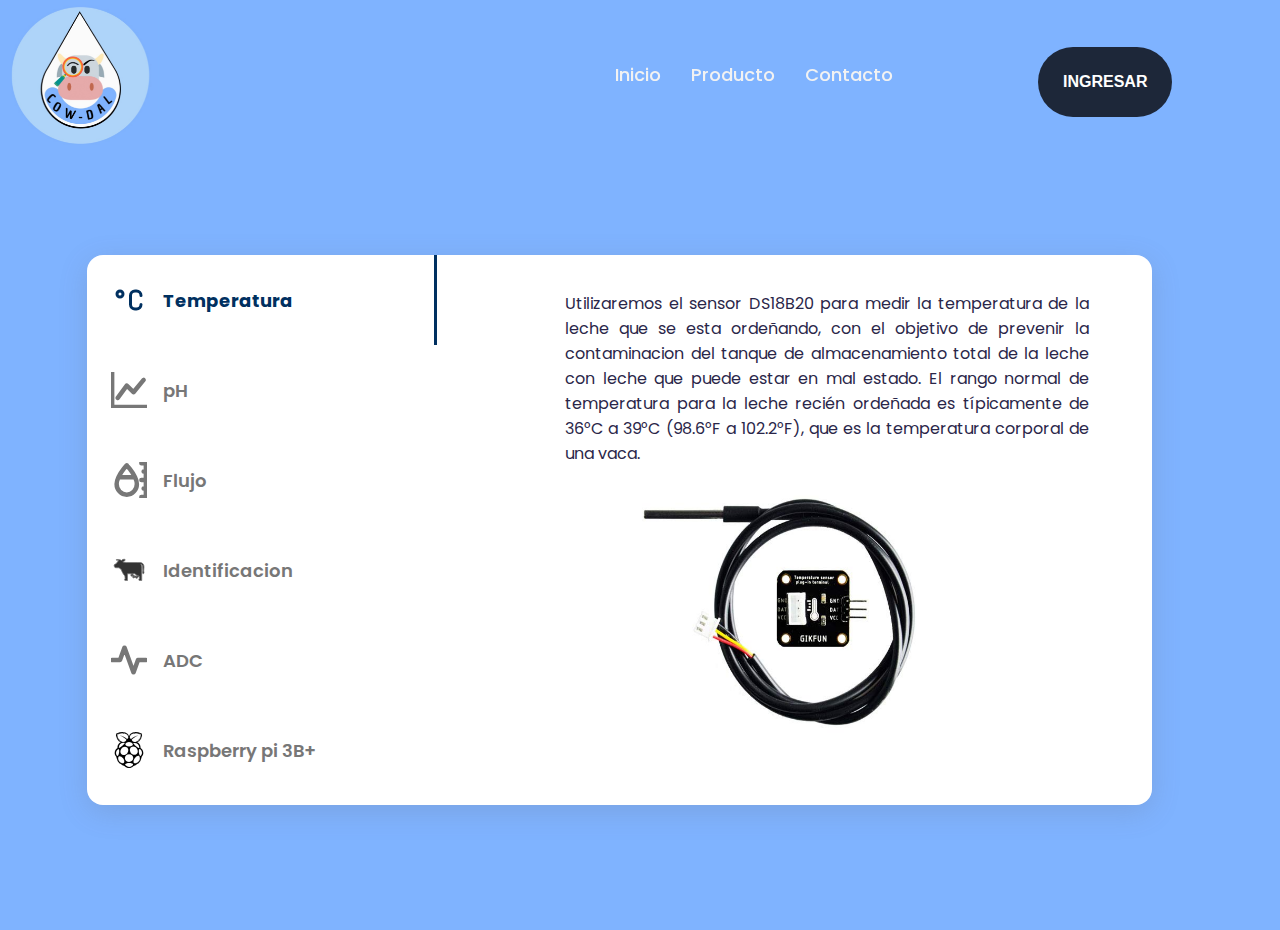
<file: WebDevelopment/components/components.html>
<!DOCTYPE html>
<html lang="en">
    <head>
        <meta charset="UTF-8">
        <title>Vertical Tabs</title>
        <meta name="viewport" content="width=device-width, initial-scale=1.0">
        <link rel="preconnect" href="https://fonts.googleapis.com">
        <link rel="preconnect" href="https://fonts.gstatic.com" crossorigin>
        <link
            href="https://fonts.googleapis.com/css2?family=Poppins&display=swap"
            rel="stylesheet"
            type='text/css'
        >
        <link rel="stylesheet" type="text/css" href="./stylecomponents.css">
    </head>
    <body>
         <!--  Logotipo -->
    <div class="logo"><img class="log" src="../img/logo.png" /></div>
    <!--  Menu -->

    <nav>
        <div class="wrapper">
          <input type="radio" name="slider" id="menu-btn">
          <input type="radio" name="slider" id="close-btn">
          <ul class="nav-links">
            <label for="close-btn" class="btn close-btn"><i class="fas fa-times"></i></label>
            <li><a href="../index.html">Inicio</a></li>
            <li>
              <a class="desktop-item">Producto</a>
              <input type="checkbox" id="showDrop">
              <label for="showDrop" class="mobile-item">Producto</label>
              <ul class="drop-menu">
                <li><a href="../stepbystep/stepbystep.html">Paso a paso</a></li>
                <li><a href="../components/components.html">Componentes</a></li>
                <li><a href="#">Sistema</a></li>
              </ul>
            </li>
            <li><a href="#">Contacto</a></li>
          </ul>
          <label for="menu-btn" class="btn menu-btn"><i class="fas fa-bars"></i></label>
          <div class="prueba" target="_blank"><a class="link-sin-estilo" href="../signinup/signinup.html">INGRESAR</a></div>
        </div>
      </nav>
    <!-- Como funciona-->

        <div class="tabs-container">
            <ul class="tabs">
                <li>
                    <a id="tab1" title="Temperatura" href="#tab1">
                        <svg xmlns="http://www.w3.org/2000/svg" class="icon icon-tabler icon-tabler-temperature-celsius" width="24" height="24" viewBox="0 0 24 24" stroke-width="2" stroke="currentColor" fill="none" stroke-linecap="round" stroke-linejoin="round"> <path stroke="none" d="M0 0h24v24H0z" fill="none"/> <circle cx="6" cy="8" r="2" /> <path d="M20 9a3 3 0 0 0 -3 -3h-1a3 3 0 0 0 -3 3v6a3 3 0 0 0 3 3h1a3 3 0 0 0 3 -3" /> </svg>  
                        Temperatura
                    </a>
                </li>
                <li>
                    <a id="tab2" title="pH" href="#tab2">
                        <svg xmlns="http://www.w3.org/2000/svg" width="16" height="16" fill="currentColor" class="bi bi-graph-up" viewBox="0 0 16 16"> <path fill-rule="evenodd" d="M0 0h1v15h15v1H0V0Zm14.817 3.113a.5.5 0 0 1 .07.704l-4.5 5.5a.5.5 0 0 1-.74.037L7.06 6.767l-3.656 5.027a.5.5 0 0 1-.808-.588l4-5.5a.5.5 0 0 1 .758-.06l2.609 2.61 4.15-5.073a.5.5 0 0 1 .704-.07Z"/> </svg>  
                        pH
                    </a>
                </li>
                <li>
                    <a id="tab3" title="Flujo" href="#tab3">
                        <svg xmlns="http://www.w3.org/2000/svg" width="16" height="16" fill="currentColor" class="bi bi-moisture" viewBox="0 0 16 16"> <path d="M13.5 0a.5.5 0 0 0 0 1H15v2.75h-.5a.5.5 0 0 0 0 1h.5V7.5h-1.5a.5.5 0 0 0 0 1H15v2.75h-.5a.5.5 0 0 0 0 1h.5V15h-1.5a.5.5 0 0 0 0 1h2a.5.5 0 0 0 .5-.5V.5a.5.5 0 0 0-.5-.5h-2zM7 1.5l.364-.343a.5.5 0 0 0-.728 0l-.002.002-.006.007-.022.023-.08.088a28.458 28.458 0 0 0-1.274 1.517c-.769.983-1.714 2.325-2.385 3.727C2.368 7.564 2 8.682 2 9.733 2 12.614 4.212 15 7 15s5-2.386 5-5.267c0-1.05-.368-2.169-.867-3.212-.671-1.402-1.616-2.744-2.385-3.727a28.458 28.458 0 0 0-1.354-1.605l-.022-.023-.006-.007-.002-.001L7 1.5zm0 0-.364-.343L7 1.5zm-.016.766L7 2.247l.016.019c.24.274.572.667.944 1.144.611.781 1.32 1.776 1.901 2.827H4.14c.58-1.051 1.29-2.046 1.9-2.827.373-.477.706-.87.945-1.144zM3 9.733c0-.755.244-1.612.638-2.496h6.724c.395.884.638 1.741.638 2.496C11 12.117 9.182 14 7 14s-4-1.883-4-4.267z"/> </svg>   
                        Flujo
                    </a>
                </li>
                <li>
                    <a id="tab4" title="Identificacion" href="#tab4">
                        <svg width="48" height="48" viewBox="0 0 48 48" fill="none" xmlns="http://www.w3.org/2000/svg"> 
                            <path fill-rule="evenodd" clip-rule="evenodd" d="M33 32C35.5661 32 37 30.3309 37 29C37 27.6691 35.5661 26 33 26C30.434 26 29 27.6691 29 29C29 30.3309 30.434 32 33 32ZM33 34C36.3137 34 39 31.7614 39 29C39 26.2386 36.3137 24 33 24C29.6863 24 27 26.2386 27 29C27 31.7614 29.6863 34 33 34Z" fill="#333333"/> 
                            <path d="M15.7274 13.1262C16.3972 12.9551 17.0719 12.6836 17.5565 12.3267C18.8261 11.3917 19.564 9.51331 17.9386 9.71926C17.4662 9.77913 17.1245 9.79097 16.8464 9.80061C16.1676 9.82413 15.8669 9.83455 14.9664 10.4978C14.5994 10.768 14.2777 11.0577 14.0147 11.3452C12.6165 10.3041 10.7541 9.83879 7.50017 10C7.22403 10 7 10.2239 7 10.5C7 10.7761 7.22386 11 7.5 11H9.23722C9.5226 11.184 9.76775 11.3559 9.98391 11.5202L6.40002 16H6.18808C4.84835 16 3.88746 17.2915 4.27243 18.5747L4.57243 19.5747C4.82622 20.4207 5.60486 21 6.48808 21H9.84965C10.2723 21 10.6842 21.1339 11.026 21.3826L13.2161 22.9753C13.2824 23.0235 13.3501 23.067 13.419 23.1058C14.9863 27.1444 16.6384 30.2908 18.4895 31.8736L18.8345 36.0137C18.361 36.0925 18 36.5041 18 37C18 37.5523 18.4477 38 19 38H22V29H31.8108C33.2902 30.4412 34.9494 31.5713 37.5 32L37.8345 36.0137C37.361 36.0925 37 36.5041 37 37C37 37.5523 37.4477 38 38 38H41V23.014L41 23V20C41 18.5792 40.5245 17.2738 39.7297 16.246C40.3549 16.4138 40.7917 16.6591 41.1002 16.9555C41.6574 17.4909 42 18.3922 42 20L42.3871 25.4195C42.1516 25.7854 42 26.3573 42 27C42 28.1046 42.4477 29 43 29C43.5523 29 44 28.1046 44 27C44 26.3573 43.8484 25.7854 43.6129 25.4195L44 20C44 18.1657 43.6172 16.6004 42.4859 15.5133C41.3691 14.4404 39.73 14.0358 37.7133 14.0018C37.6373 14.0005 35.5563 14 35.5 14V14.0068C35.408 14.0023 35.3154 14 35.2222 14L20.5 14C18.5657 14 17.105 13.7124 15.8792 13.3319C15.8287 13.2623 15.7781 13.1937 15.7274 13.1262Z" fill="#333333"/> 
                            <path d="M28.0739 29.7685L26.3264 30.4834L27.0837 32.3345L28.8312 31.6196L28.0739 29.7685Z" fill="#333333"/> 
                            <path d="M28.8763 33.8583L29.9349 31.8887L31.6966 32.8355L30.638 34.8051L28.8763 33.8583Z" fill="#333333"/> 
                            <path d="M33.0093 32.9183L33.4339 35.1137L35.3975 34.7338L34.9729 32.5385L33.0093 32.9183Z" fill="#333333"/> </svg>   
                        Identificacion
                    </a>
                </li>
                <li>
                    <a id="tab5" title="ADC" href="#tab5">
                        <svg xmlns="http://www.w3.org/2000/svg" width="16" height="16" fill="currentColor" class="bi bi-activity" viewBox="0 0 16 16"> <path fill-rule="evenodd" d="M6 2a.5.5 0 0 1 .47.33L10 12.036l1.53-4.208A.5.5 0 0 1 12 7.5h3.5a.5.5 0 0 1 0 1h-3.15l-1.88 5.17a.5.5 0 0 1-.94 0L6 3.964 4.47 8.171A.5.5 0 0 1 4 8.5H.5a.5.5 0 0 1 0-1h3.15l1.88-5.17A.5.5 0 0 1 6 2Z"/> </svg>           
                        ADC
                    </a>
                </li>
                <li>
                    <a id="tab6" title="Raspberry pi 3B+" href="#tab6">
                        <svg xmlns="http://www.w3.org/2000/svg" viewBox="0 0 407 512"><!--! Font Awesome Free 6.1.1 by @fontawesome - https://fontawesome.com License - https://fontawesome.com/license/free (Icons: CC BY 4.0, Fonts: SIL OFL 1.1, Code: MIT License) Copyright 2022 Fonticons, Inc. --><path d="M372 232.5l-3.7-6.5c.1-46.4-21.4-65.3-46.5-79.7 7.6-2 15.4-3.6 17.6-13.2 13.1-3.3 15.8-9.4 17.1-15.8 3.4-2.3 14.8-8.7 13.6-19.7 6.4-4.4 10-10.1 8.1-18.1 6.9-7.5 8.7-13.7 5.8-19.4 8.3-10.3 4.6-15.6 1.1-20.9 6.2-11.2.7-23.2-16.6-21.2-6.9-10.1-21.9-7.8-24.2-7.8-2.6-3.2-6-6-16.5-4.7-6.8-6.1-14.4-5-22.3-2.1-9.3-7.3-15.5-1.4-22.6.8C271.6.6 269 5.5 263.5 7.6c-12.3-2.6-16.1 3-22 8.9l-6.9-.1c-18.6 10.8-27.8 32.8-31.1 44.1-3.3-11.3-12.5-33.3-31.1-44.1l-6.9.1c-5.9-5.9-9.7-11.5-22-8.9-5.6-2-8.1-7-19.4-3.4-4.6-1.4-8.9-4.4-13.9-4.3-2.6.1-5.5 1-8.7 3.5-7.9-3-15.5-4-22.3 2.1-10.5-1.3-14 1.4-16.5 4.7-2.3 0-17.3-2.3-24.2 7.8C21.2 16 15.8 28 22 39.2c-3.5 5.4-7.2 10.7 1.1 20.9-2.9 5.7-1.1 11.9 5.8 19.4-1.8 8 1.8 13.7 8.1 18.1-1.2 11 10.2 17.4 13.6 19.7 1.3 6.4 4 12.4 17.1 15.8 2.2 9.5 10 11.2 17.6 13.2-25.1 14.4-46.6 33.3-46.5 79.7l-3.7 6.5c-28.8 17.2-54.7 72.7-14.2 117.7 2.6 14.1 7.1 24.2 11 35.4 5.9 45.2 44.5 66.3 54.6 68.8 14.9 11.2 30.8 21.8 52.2 29.2C159 504.2 181 512 203 512h1c22.1 0 44-7.8 64.2-28.4 21.5-7.4 37.3-18 52.2-29.2 10.2-2.5 48.7-23.6 54.6-68.8 3.9-11.2 8.4-21.3 11-35.4 40.6-45.1 14.7-100.5-14-117.7zm-22.2-8c-1.5 18.7-98.9-65.1-82.1-67.9 45.7-7.5 83.6 19.2 82.1 67.9zm-43 93.1c-24.5 15.8-59.8 5.6-78.8-22.8s-14.6-64.2 9.9-80c24.5-15.8 59.8-5.6 78.8 22.8s14.6 64.2-9.9 80zM238.9 29.3c.8 4.2 1.8 6.8 2.9 7.6 5.4-5.8 9.8-11.7 16.8-17.3 0 3.3-1.7 6.8 2.5 9.4 3.7-5 8.8-9.5 15.5-13.3-3.2 5.6-.6 7.3 1.2 9.6 5.1-4.4 10-8.8 19.4-12.3-2.6 3.1-6.2 6.2-2.4 9.8 5.3-3.3 10.6-6.6 23.1-8.9-2.8 3.1-8.7 6.3-5.1 9.4 6.6-2.5 14-4.4 22.1-5.4-3.9 3.2-7.1 6.3-3.9 8.8 7.1-2.2 16.9-5.1 26.4-2.6l-6 6.1c-.7.8 14.1.6 23.9.8-3.6 5-7.2 9.7-9.3 18.2 1 1 5.8.4 10.4 0-4.7 9.9-12.8 12.3-14.7 16.6 2.9 2.2 6.8 1.6 11.2.1-3.4 6.9-10.4 11.7-16 17.3 1.4 1 3.9 1.6 9.7.9-5.2 5.5-11.4 10.5-18.8 15 1.3 1.5 5.8 1.5 10 1.6-6.7 6.5-15.3 9.9-23.4 14.2 4 2.7 6.9 2.1 10 2.1-5.7 4.7-15.4 7.1-24.4 10 1.7 2.7 3.4 3.4 7.1 4.1-9.5 5.3-23.2 2.9-27 5.6.9 2.7 3.6 4.4 6.7 5.8-15.4.9-57.3-.6-65.4-32.3 15.7-17.3 44.4-37.5 93.7-62.6-38.4 12.8-73 30-102 53.5-34.3-15.9-10.8-55.9 5.8-71.8zm-34.4 114.6c24.2-.3 54.1 17.8 54 34.7-.1 15-21 27.1-53.8 26.9-32.1-.4-53.7-15.2-53.6-29.8 0-11.9 26.2-32.5 53.4-31.8zm-123-12.8c3.7-.7 5.4-1.5 7.1-4.1-9-2.8-18.7-5.3-24.4-10 3.1 0 6 .7 10-2.1-8.1-4.3-16.7-7.7-23.4-14.2 4.2-.1 8.7 0 10-1.6-7.4-4.5-13.6-9.5-18.8-15 5.8.7 8.3.1 9.7-.9-5.6-5.6-12.7-10.4-16-17.3 4.3 1.5 8.3 2 11.2-.1-1.9-4.2-10-6.7-14.7-16.6 4.6.4 9.4 1 10.4 0-2.1-8.5-5.8-13.3-9.3-18.2 9.8-.1 24.6 0 23.9-.8l-6-6.1c9.5-2.5 19.3.4 26.4 2.6 3.2-2.5-.1-5.6-3.9-8.8 8.1 1.1 15.4 2.9 22.1 5.4 3.5-3.1-2.3-6.3-5.1-9.4 12.5 2.3 17.8 5.6 23.1 8.9 3.8-3.6.2-6.7-2.4-9.8 9.4 3.4 14.3 7.9 19.4 12.3 1.7-2.3 4.4-4 1.2-9.6 6.7 3.8 11.8 8.3 15.5 13.3 4.1-2.6 2.5-6.2 2.5-9.4 7 5.6 11.4 11.5 16.8 17.3 1.1-.8 2-3.4 2.9-7.6 16.6 15.9 40.1 55.9 6 71.8-29-23.5-63.6-40.7-102-53.5 49.3 25 78 45.3 93.7 62.6-8 31.8-50 33.2-65.4 32.3 3.1-1.4 5.8-3.2 6.7-5.8-4-2.8-17.6-.4-27.2-5.6zm60.1 24.1c16.8 2.8-80.6 86.5-82.1 67.9-1.5-48.7 36.5-75.5 82.1-67.9zM38.2 342c-23.7-18.8-31.3-73.7 12.6-98.3 26.5-7 9 107.8-12.6 98.3zm91 98.2c-13.3 7.9-45.8 4.7-68.8-27.9-15.5-27.4-13.5-55.2-2.6-63.4 16.3-9.8 41.5 3.4 60.9 25.6 16.9 20 24.6 55.3 10.5 65.7zm-26.4-119.7c-24.5-15.8-28.9-51.6-9.9-80s54.3-38.6 78.8-22.8 28.9 51.6 9.9 80c-19.1 28.4-54.4 38.6-78.8 22.8zM205 496c-29.4 1.2-58.2-23.7-57.8-32.3-.4-12.7 35.8-22.6 59.3-22 23.7-1 55.6 7.5 55.7 18.9.5 11-28.8 35.9-57.2 35.4zm58.9-124.9c.2 29.7-26.2 53.8-58.8 54-32.6.2-59.2-23.8-59.4-53.4v-.6c-.2-29.7 26.2-53.8 58.8-54 32.6-.2 59.2 23.8 59.4 53.4v.6zm82.2 42.7c-25.3 34.6-59.6 35.9-72.3 26.3-13.3-12.4-3.2-50.9 15.1-72 20.9-23.3 43.3-38.5 58.9-26.6 10.5 10.3 16.7 49.1-1.7 72.3zm22.9-73.2c-21.5 9.4-39-105.3-12.6-98.3 43.9 24.7 36.3 79.6 12.6 98.3z"/></svg>         
                        Raspberry pi 3B+
                    </a>
                </li>
            </ul>
            <div class="tab-content-wrapper">
                <section id="tab1-content" class="tab-content">
                    <p align="justify">
                        Utilizaremos el sensor DS18B20 para medir la temperatura de la leche que se esta ordeñando, con el objetivo de prevenir la contaminacion del tanque de almacenamiento total de la leche con leche que puede estar en mal estado.
                        El rango normal de temperatura para la leche recién ordeñada es típicamente de 36°C a 39°C (98.6°F a 102.2°F), que es la temperatura corporal de una vaca.
                    </p>
                    <img src="../img/temperatura.png" alt="Temperatura" class="temperatura">
                </section>
                <section id="tab2-content" class="tab-content">
                    
                    <p align="justify">
                        Utilizaremos el sensor de pH PH4502 para medir el pH de la leche que se esta ordeñando, con el objetivo de prevenir la contaminación del tanque de almacenamiento total de la leche con leche que puede estar en mal estado.
                        El rango de pH aceptable en la leche cruda generalmente cae dentro del rango de 6.4 a 6.8.
                        Utiliza un electrodo sensible al pH para detectar los cambios en la concentración de iones hidronio (H+) en la solución, este devuelve un valor de voltaje proporcional al valor de pH medido
                    </p>
                    <img src="../img/pH.png" alt="pH" class="pH"> 
                </section> 
                <section id="tab3-content" class="tab-content">
                    
                    <p align="justify">
                        Utilizaremos el sensor de flujo YF-S201 para medir el flujo de la linea del ordeño mecanico, con el objetivo de 
                        obtener el volumen total que ha pasado sobre la linea, es decir, la cantidad de leche que fue ordeñada
                        Este sensor utiliza un principio de efecto Hall para detectar el paso de fluido a través de una hélice en su interior 
                    </p>
                    <img src="../img/flujo.png" alt="Flujo" class="flujo"> 

                </section>
                <section id="tab4-content" class="tab-content">
                    
                    <p align="justify">
                        Utilizaremos el sensor RFID RC522 para hacer el proceso de identificacion de la vaca a la cual se va a ordeñar, con el objetivo de almacenar las variables medidas en su historial individual.
                        El RC522 utiliza el protocolo de comunicación SPI (Interfaz de Periféricos Seriales) para interactuar con microcontroladores y sistemas digitales. En la chapeta de cada vaca se ubicara un elemento identificador RFID con credenciales unicas.
                    </p>
                    <img src="../img/rfid.png" alt="Identificacion" class="identificacion"> 

                </section>
                <section id="tab5-content" class="tab-content">

                    <p align="justify">
                        El ADS1115 es un convertidor analógico a digital (ADC) de 16 bits de alta precisión desarrollado por Texas Instruments. Diseñado para aplicaciones que requieren una conversión precisa y de bajo ruido, este dispositivo puede convertir señales analógicas en valores digitales con una resolución de hasta 16 bits, lo que proporciona una precisión excepcional en la medición de pequeñas variaciones de señal.
                    </p>
                    <img src="../img/adc.png" alt="ADC" class="adc"> 
                </section>
                <section id="tab6-content" class="tab-content">

                    <p align="justify">
                        Utilizamos la Raspberry 3B+ para desarrollar el proyecto por su alta velocidad de procesamiento, conectividad a internet, multiples puertos usb, hdmi, ethernet, manejo de multiples protocolos de comunicacion, ademas de la amplia cantidad de documentacion disponible para la programacion de la raspberry con python.
                    </p>
                    <img src="../img/raspberry.png" alt="Raspberry" class="raspberry"> 
                </section>
            </div>
        </div>
        <script src="./scriptscomponents.js"></script>
    </body>
</html>
</file>
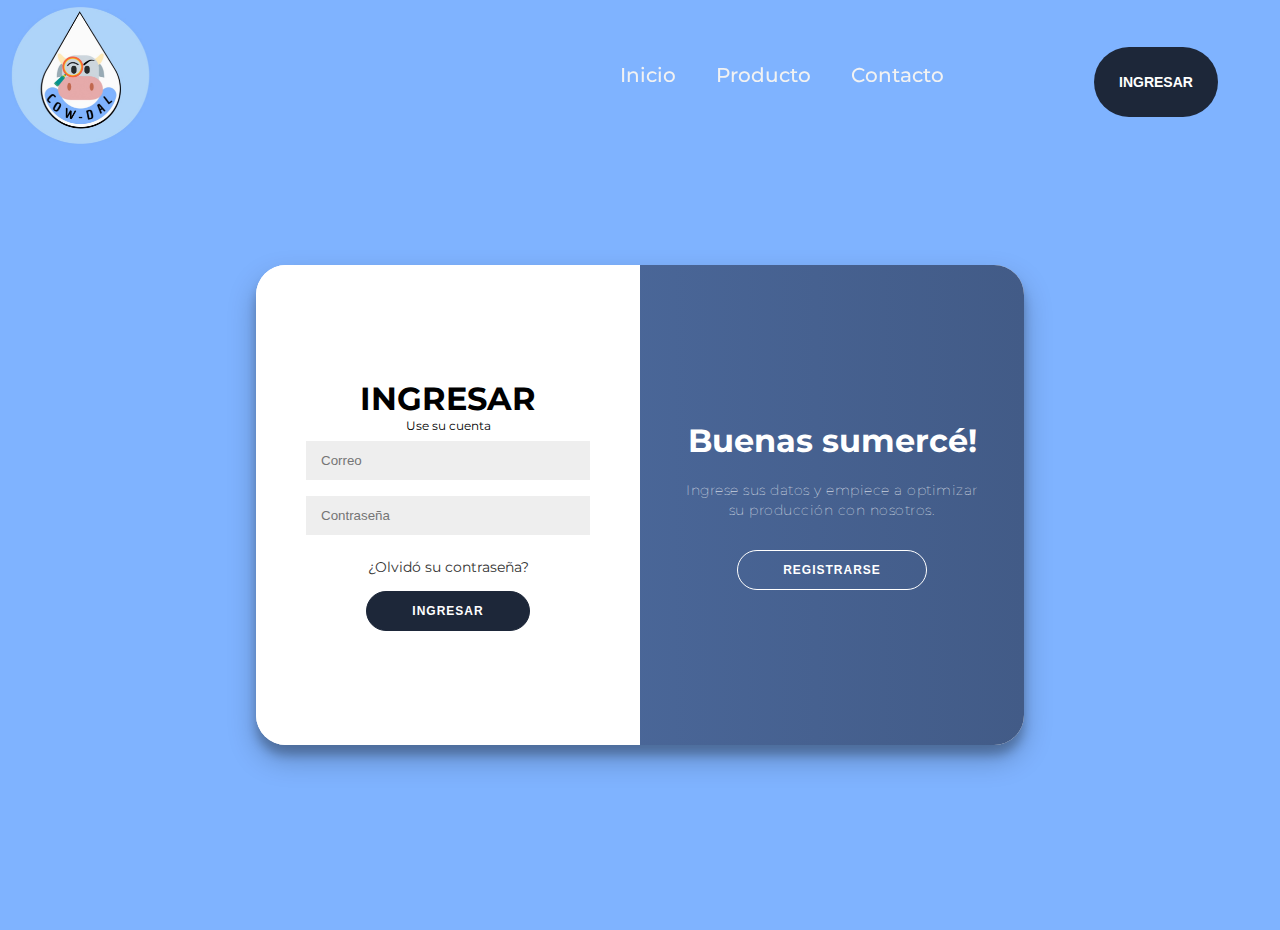
<file: WebDevelopment/signinup/signinup.html>
<!DOCTYPE html>
<html lang="en" >
<head>
  <meta charset="UTF-8">
  <title>CodePen -  Login Form | Nothing4us </title>
  <link rel="stylesheet" href="./stylesigninup.css">

</head>
<body>
    <!--  Logotipo -->
    <div class="logo"><img class="log" src="../img/logo.png" /></div>
    <!--  Menu -->

    <nav>
        <div class="wrapper">
          <input type="radio" name="slider" id="menu-btn">
          <input type="radio" name="slider" id="close-btn">
          <ul class="nav-links">
            <label for="close-btn" class="btn close-btn"><i class="fas fa-times"></i></label>
            <li><a href="../index.html">Inicio</a></li>
            <li>
              <a href="#" class="desktop-item">Producto</a>
              <input type="checkbox" id="showDrop">
              <label for="showDrop" class="mobile-item">Producto</label>
              <ul class="drop-menu">
                <li><a href="../stepbystep/stepbystep.html">Paso a paso</a></li>
                <li><a href="../components/components.html"">Componentes</a></li>
                <li><a href="#">Sistema</a></li>
              </ul>
            </li>
            <li><a href="#">Contacto</a></li>
          </ul>
          <label for="menu-btn" class="btn menu-btn"><i class="fas fa-bars"></i></label>
          <div class="prueba" target="_blank"><a class="link-sin-estilo" href="../signinup/signinup.html">INGRESAR</a></div>
        </div>
      </nav>


    <!--  Formulario -->
    <div class="container" id="container">
        <div class="form-container sign-up-container">
            <form id="registro-form" action="#">
                <h1>Cree una Cuenta</h1>
                <span>Utilice su email para registrarse</span>
                <input type="text" id="nombre" placeholder="Nombre de la granja o empresa" />
                <input type="email" id="correo" placeholder="Correo" />
                <input type="password" id="contrasena" placeholder="Contraseña" />
                <button id="registrar-btn">Registrarse</button>
            </form>
        </div>
        <div class="form-container sign-in-container">
            <form id="ingreso-form" action="#">
                <h1>INGRESAR</h1>
                <span>Use su cuenta</span>
                <input type="email" id="correo-ingreso" placeholder="Correo" />
                <input type="password" id="contrasena-ingreso" placeholder="Contraseña" />
                <a href="#">¿Olvidó su contraseña?</a>
                <button id="ingresar-btn">INGRESAR</button>
            </form>
        </div>
        <div class="overlay-container">
            <div class="overlay">
                <div class="overlay-panel overlay-left">
                    <h1>Bienvenido de Vuelta!</h1>
                    <p>Para mantenerse conectado, por favor ingrese con su información personal</p>
                    <button class="ghost" id="signIn">Ingresar</button>
                </div>
                <div class="overlay-panel overlay-right">
                    <h1>Buenas sumercé!</h1>
                    <p>Ingrese sus datos y empiece a optimizar su producción con nosotros.</p>
                    <button class="ghost" id="signUp">REGISTRARSE</button>
                </div>
            </div>
        </div>
    </div>
    
<!-- partial -->

<script  src="./scriptsigninup.js"></script>

</body>
<script type="module">
    // Import the functions you need from the SDKs you need
    import { initializeApp } from "https://www.gstatic.com/firebasejs/10.4.0/firebase-app.js";
    import { getAnalytics } from "https://www.gstatic.com/firebasejs/10.4.0/firebase-analytics.js";
    import { getAuth, createUserWithEmailAndPassword, signInWithEmailAndPassword, signOut } from "https://www.gstatic.com/firebasejs/10.4.0/firebase-auth.js";
    import { getDatabase, ref, set, get, child } from "https://www.gstatic.com/firebasejs/10.4.0/firebase-database.js";
    // TODO: Add SDKs for Firebase products that you want to use
    // https://firebase.google.com/docs/web/setup#available-libraries
  
    // Your web app's Firebase configuration
    // For Firebase JS SDK v7.20.0 and later, measurementId is optional
    const firebaseConfig = {
      apiKey: "AIzaSyCa5cUxigr4rnuI2ioLT-JM8XJfGgMXi4E",
      authDomain: "cow-dal.firebaseapp.com",
      projectId: "cow-dal",
      storageBucket: "cow-dal.appspot.com",
      messagingSenderId: "423462149072",
      appId: "1:423462149072:web:b16387deed81f3f56d77d5",
      measurementId: "G-MQY9JG58X1"
    };
  
    // Initialize Firebase
    const app = initializeApp(firebaseConfig);
    const analytics = getAnalytics(app);
    const auth = getAuth();
    console.log(app);

    //get ref to database services
    const db = getDatabase(app);

     //----- New Registration code start	  
	  document.getElementById("registrar-btn").addEventListener("click", function(e) {
		  var email =  document.getElementById("correo").value;
		  var password = document.getElementById("contrasena").value;
		  //For new registration
		  createUserWithEmailAndPassword(auth, email, password)
		  .then((userCredential) => {
		    // Signed in 
		    const user = userCredential.user;
		    console.log(user);
		    alert("Registration successfully!!");
            window.location.reload();
		    // ...
		  })
		  .catch((error) => {
		    const errorCode = error.code;
		    const errorMessage = error.message;
		    // ..
		    console.log(errorMessage);
		    alert(error);
		  });
          e.preventDefault();
          set(ref(db, 'nombres/' + document.getElementById("nombre").value),
          {
            email: document.getElementById("correo").value,
            name: document.getElementById("nombre").value

          });
          
          +
	  });
	  //----- End

	  //----- Login code start	  
	  document.getElementById("ingresar-btn").addEventListener("click", function() {
		  var email =  document.getElementById("correo-ingreso").value;
		  var password = document.getElementById("contrasena-ingreso").value;

		  signInWithEmailAndPassword(auth, email, password)
		  .then((userCredential) => {
		    // Signed in 
		    const user = userCredential.user;
		    console.log(user);
		    alert(user.email+" Login successfully!!!");
            window.location.href = "../ganado/ganado.html";
		    document.getElementById('logout').style.display = 'block';
		    // ...
		  })
		  .catch((error) => {
		    const errorCode = error.code;
		    const errorMessage = error.message;
		    console.log(errorMessage);
		    alert(errorMessage);
		  });		  		  
	  });
	  //----- End


	  //----- End
  </script>
</html>
</file>
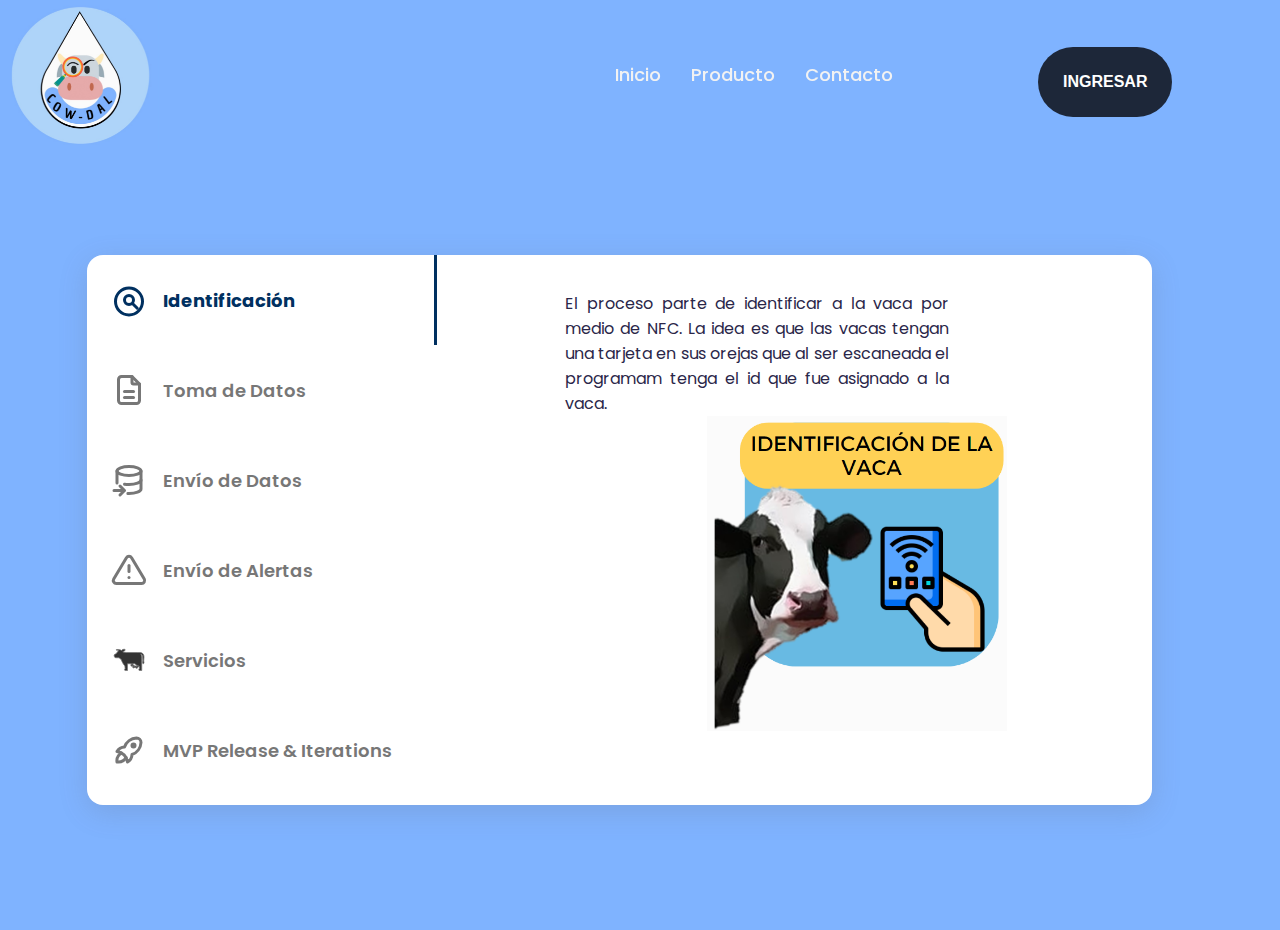
<file: WebDevelopment/stepbystep/stepbystep.html>
<!DOCTYPE html>
<html lang="en">
    <head>
        <meta charset="UTF-8">
        <title>Vertical Tabs</title>
        <meta name="viewport" content="width=device-width, initial-scale=1.0">
        <link rel="preconnect" href="https://fonts.googleapis.com">
        <link rel="preconnect" href="https://fonts.gstatic.com" crossorigin>
        <link
            href="https://fonts.googleapis.com/css2?family=Poppins&display=swap"
            rel="stylesheet"
            type='text/css'
        >
        <link rel="stylesheet" type="text/css" href="./stylestepbystep.css">
    </head>
    <body>
         <!--  Logotipo -->
    <div class="logo"><img class="log" src="../img/logo.png" /></div>
    <!--  Menu -->

    <nav>
        <div class="wrapper">
          <input type="radio" name="slider" id="menu-btn">
          <input type="radio" name="slider" id="close-btn">
          <ul class="nav-links">
            <label for="close-btn" class="btn close-btn"><i class="fas fa-times"></i></label>
            <li><a href="../index.html">Inicio</a></li>
            <li>
              <a class="desktop-item">Producto</a>
              <input type="checkbox" id="showDrop">
              <label for="showDrop" class="mobile-item">Producto</label>
              <ul class="drop-menu">
                <li><a href="../stepbystep/stepbystep.html">Paso a paso</a></li>
                <li><a href="../components/components.html">Componentes</a></li>
                <li><a href="#">Sistema</a></li>
              </ul>
            </li>
            <li><a href="#">Contacto</a></li>
          </ul>
          <label for="menu-btn" class="btn menu-btn"><i class="fas fa-bars"></i></label>
          <div class="prueba" target="_blank"><a class="link-sin-estilo" href="../signinup/signinup.html">INGRESAR</a></div>
        </div>
      </nav>
    <!-- Como funciona-->

        <div class="tabs-container">
            <ul class="tabs">
                <li>
                    <a id="tab1" title="Identificación" href="#tab1">
                        <svg xmlns="http://www.w3.org/2000/svg" class="icon icon-tabler icon-tabler-nfc" width="24" height="24" viewBox="0 0 24 24" stroke-width="2" stroke="currentColor" fill="none" stroke-linecap="round" stroke-linejoin="round">
                            <path stroke="none" d="M0 0h24v24H0z" fill="none"></path>
                            <path d="M12 4a9 9 0 0 1 9 9a9 9 0 0 1 -9 9a9 9 0 0 1 -9 -9a9 9 0 0 1 9 -9z"></path>
                            <circle cx="12" cy="12" r="3"></circle>
                            <line x1="14.5" y1="14.5" x2="17.5" y2="17.5"></line>
                        </svg>
                        Identificación
                    </a>
                </li>
                <li>
                    <a id="tab2" title="Toma de Muestras" href="#tab2">
                        <svg xmlns="http://www.w3.org/2000/svg" class="icon icon-tabler icon-tabler-file-description" width="24" height="24" viewBox="0 0 24 24" stroke-width="2" stroke="currentColor" fill="none" stroke-linecap="round" stroke-linejoin="round">
                            <path stroke="none" d="M0 0h24v24H0z" fill="none"></path>
                            <path d="M14 3v4a1 1 0 0 0 1 1h4"></path>
                            <path d="M17 21h-10a2 2 0 0 1 -2 -2v-14a2 2 0 0 1 2 -2h7l5 5v11a2 2 0 0 1 -2 2z"></path>
                            <path d="M9 17h6"></path>
                            <path d="M9 13h6"></path>
                        </svg>
                        Toma de Datos
                    </a>
                </li>
                <li>
                    <a id="tab3" title="Env&iacuteo de Datos" href="#tab3">
                        <svg xmlns="http://www.w3.org/2000/svg" class="icon icon-tabler icon-tabler-database-import" width="24" height="24" viewBox="0 0 24 24" stroke-width="2" stroke="currentColor" fill="none" stroke-linecap="round" stroke-linejoin="round"> 
                            <path stroke="none" d="M0 0h24v24H0z" fill="none"/> 
                            <ellipse cx="12" cy="6" rx="8" ry="3" /> 
                            <path d="M4 6v8m5.009 .783c.924 .14 1.933 .217 2.991 .217c4.418 0 8 -1.343 8 -3v-6" /> 
                            <path d="M11.252 20.987c.246 .009 .496 .013 .748 .013c4.418 0 8 -1.343 8 -3v-6m-18 7h7m-3 -3l3 3l-3 3" /> 
                        </svg>
                        Env&iacuteo de Datos
                    </a>
                </li>
                <li>
                    <a id="tab4" title="Env&iacuteo de Alertas" href="#tab4">
                        <svg xmlns="http://www.w3.org/2000/svg" width="24" height="24" viewBox="0 0 24 24" fill="none" stroke="currentColor" stroke-width="2" stroke-linecap="round" stroke-linejoin="round" class="feather feather-alert-triangle">
                            <path d="M10.29 3.86L1.82 18a2 2 0 0 0 1.71 3h16.94a2 2 0 0 0 1.71-3L13.71 3.86a2 2 0 0 0-3.42 0z"></path>
                            <line x1="12" y1="9" x2="12" y2="13"></line>
                            <line x1="12" y1="17" x2="12.01" y2="17"></line>
                        </svg>
                        Env&iacuteo de Alertas
                    </a>
                </li>
                <li>
                    <a id="tab5" title="Servicios" href="#tab5">
                        <svg width="48" height="48" viewBox="0 0 48 48" fill="none" xmlns="http://www.w3.org/2000/svg"> 
                            <path fill-rule="evenodd" clip-rule="evenodd" d="M33 32C35.5661 32 37 30.3309 37 29C37 27.6691 35.5661 26 33 26C30.434 26 29 27.6691 29 29C29 30.3309 30.434 32 33 32ZM33 34C36.3137 34 39 31.7614 39 29C39 26.2386 36.3137 24 33 24C29.6863 24 27 26.2386 27 29C27 31.7614 29.6863 34 33 34Z" fill="#333333"/> 
                            <path d="M15.7274 13.1262C16.3972 12.9551 17.0719 12.6836 17.5565 12.3267C18.8261 11.3917 19.564 9.51331 17.9386 9.71926C17.4662 9.77913 17.1245 9.79097 16.8464 9.80061C16.1676 9.82413 15.8669 9.83455 14.9664 10.4978C14.5994 10.768 14.2777 11.0577 14.0147 11.3452C12.6165 10.3041 10.7541 9.83879 7.50017 10C7.22403 10 7 10.2239 7 10.5C7 10.7761 7.22386 11 7.5 11H9.23722C9.5226 11.184 9.76775 11.3559 9.98391 11.5202L6.40002 16H6.18808C4.84835 16 3.88746 17.2915 4.27243 18.5747L4.57243 19.5747C4.82622 20.4207 5.60486 21 6.48808 21H9.84965C10.2723 21 10.6842 21.1339 11.026 21.3826L13.2161 22.9753C13.2824 23.0235 13.3501 23.067 13.419 23.1058C14.9863 27.1444 16.6384 30.2908 18.4895 31.8736L18.8345 36.0137C18.361 36.0925 18 36.5041 18 37C18 37.5523 18.4477 38 19 38H22V29H31.8108C33.2902 30.4412 34.9494 31.5713 37.5 32L37.8345 36.0137C37.361 36.0925 37 36.5041 37 37C37 37.5523 37.4477 38 38 38H41V23.014L41 23V20C41 18.5792 40.5245 17.2738 39.7297 16.246C40.3549 16.4138 40.7917 16.6591 41.1002 16.9555C41.6574 17.4909 42 18.3922 42 20L42.3871 25.4195C42.1516 25.7854 42 26.3573 42 27C42 28.1046 42.4477 29 43 29C43.5523 29 44 28.1046 44 27C44 26.3573 43.8484 25.7854 43.6129 25.4195L44 20C44 18.1657 43.6172 16.6004 42.4859 15.5133C41.3691 14.4404 39.73 14.0358 37.7133 14.0018C37.6373 14.0005 35.5563 14 35.5 14V14.0068C35.408 14.0023 35.3154 14 35.2222 14L20.5 14C18.5657 14 17.105 13.7124 15.8792 13.3319C15.8287 13.2623 15.7781 13.1937 15.7274 13.1262Z" fill="#333333"/> 
                            <path d="M28.0739 29.7685L26.3264 30.4834L27.0837 32.3345L28.8312 31.6196L28.0739 29.7685Z" fill="#333333"/> 
                            <path d="M28.8763 33.8583L29.9349 31.8887L31.6966 32.8355L30.638 34.8051L28.8763 33.8583Z" fill="#333333"/> 
                            <path d="M33.0093 32.9183L33.4339 35.1137L35.3975 34.7338L34.9729 32.5385L33.0093 32.9183Z" fill="#333333"/> </svg>          
                        Servicios
                    </a>
                </li>
                <li>
                    <a id="tab6" title="MVP Release & Iterations" href="#tab6">
                        <svg xmlns="http://www.w3.org/2000/svg" class="icon icon-tabler icon-tabler-rocket" width="24" height="24" viewBox="0 0 24 24" stroke-width="2" stroke="currentColor" fill="none" stroke-linecap="round" stroke-linejoin="round">
                            <path stroke="none" d="M0 0h24v24H0z" fill="none"></path>
                            <path d="M4 13a8 8 0 0 1 7 7a6 6 0 0 0 3 -5a9 9 0 0 0 6 -8a3 3 0 0 0 -3 -3a9 9 0 0 0 -8 6a6 6 0 0 0 -5 3"></path>
                            <path d="M7 14a6 6 0 0 0 -3 6a6 6 0 0 0 6 -3"></path>
                            <path d="M15 9m-1 0a1 1 0 1 0 2 0a1 1 0 1 0 -2 0"></path>
                        </svg>
                        MVP Release & Iterations
                    </a>
                </li>
            </ul>
            <div class="tab-content-wrapper">
                <section id="tab1-content" class="tab-content">
                    <p align="justify">
                        El proceso parte de identificar a la vaca por medio de NFC. La idea es que las vacas tengan una tarjeta en sus orejas que al ser escaneada el programam tenga el id que fue asignado a la vaca.
                    </p>
                    <img src="../img/identificacion.png" alt="identificar" class="ident">
                </section>
                <section id="tab2-content" class="tab-content">
                    
                    <p align="justify">
                       Una vez se tenga el id de la vaca, se activa el muestreo con los sensores. El objetivo es recopilar la información relevante de la leche para garantizar su calidad. Se realizan muestras de temperatura, ph y flujo.
                    </p>
                    <img src="../img/tomadatos.png" alt="datos" class="tomadatos"> 
                    <p class="sub">
                        <br><br><br><br><br><br>
                        <br><br>
                        1. Seg&uacuten la Resoluci&oacuten 000858 de 2016 emitida por el Ministerio de Salud y Protecci&oacuten Social de Colombia
                    </p>
                </section> 
                <section id="tab3-content" class="tab-content">
                    
                    <p align="justify">
                       Despu&eacutes de recopilar la información con los sensores, se envian los datos al sistema COW-DAL. 
                    </p>
                    <img src="../img/enviodatos.png" alt="enviodatos" class="enviodatos"> 

                </section>
                <section id="tab4-content" class="tab-content">
                    
                    <p align="justify">
                        En tal caso que alguna de las variables muestreadas salga de los rangos de calidad se activa una v&aacutelvula selenoide que impide el flujo de la leche al tanque central y env&iacute una alerta al usuario. Con esto el ganadero o usuario final puede identificar si la vaca tiene alguna infección como mastitis, tiene fiebre o bajo su rendimiento de producción. 
                    </p>
                    <img src="../img/envioalertas.png" alt="alertas" class="alertas"> 

                </section>
                <section id="tab5-content" class="tab-content">

                    <p align="justify">
                        Con los datos recopilados se presenta un cuadro de mando para que se puedan tomar desiciones mas acertadas y se tenga un mayor control sobre el ganado. El sistema le permitira al ganadero o usuario dinal ver cifras de producción, ver el rendimiento individual de cada animal, ver el historial e identificar vacas enfermas.
                    </p>
                    <img src="../img/servicios.png" alt="engineer" class="servicios"> 
                </section>
                <section id="tab6-content" class="tab-content">

                    <p align="justify">
                        Nuestro enfoque esta en ofrecerle a nuestros usuarios finales la solución a las necesidades a traves de nuestros servicios. El objetivo es que su producción aumente y tome decisiones acertadas.
                    </p>
                    <img src="../img/ganadero.png" alt="release" class="ganadero"> 
                </section>
            </div>
        </div>
        <script src="./scriptstepbystep.js"></script>
    </body>
</html>
</file>
<file: WebDevelopment/components/stylecomponents.css>
:root {
    --white: #FFF;
    --primary: #003060;
    --secondary: #2A2649;
    --secondary-light: #777777;
    --body-background: #efeefa;
    --border: #E6E8F0;
}

body {
    background: #7fb3ff;
    font-family: 'Poppins';
    display: flex;
    justify-content: center;
    align-items: center;
	height: 100vh;
	margin: -20px 0 50px;
}

* {
    margin: 0;
    padding: 0;
    box-sizing: border-box;
}

.tabs-container {
    position: relative;
    width: 1065px;
    max-width: 100%;
	min-height: 550px;
    top: 100px;
    left: -100px;
    display: flex;
	margin: 10px;
    overflow: hidden;
	border-radius: 16px;
    background-color: var(--white);
	box-shadow: rgba(100, 100, 111, 0.2) 0px 7px 29px 0px;	
}

.tab-content-wrapper {
    overflow-y: hidden;
    overflow-x: auto;
    height: 540px;
    min-width: 300px;
    color: var(--secondary);
    transition: all 0.45s ease-in-out;
    padding: 12px 120px;
}

.tab-content h2 {
    color: var(--secondary);
    font-size: 1.3rem;
    font-weight: 600;
    margin-top: 0px;
    margin-bottom: 8px;
}

.tab-content {
    display: block;
    font-size: 1rem;
    padding: 24px 8px;
    width: 540px;
    height: 540px;
    transition: all 0.45s ease-in-out;
}

.tab-content img {
    max-width: 300px;
    width: 80%;
    flex-grow: 1;
}

.tabs {
    position: relative;
    display: flex;
    flex-direction: column;
    list-style-type: none;
}

.tabs a {
    position: relative;
    display: flex;
    text-decoration: none;
    width: 100%;
    font-size: 18px;
    font-weight: 600;
    color: var(--secondary-light);
    overflow: hidden;
    text-align: left;
    justify-content: start;
    height: 90px;
    padding: 0px 24px;
    width: 350px;
    align-items: center;
    gap: 16px;
}

.tabs a img {
    height: 20px;
    width: 20px;
}
.temperatura {
	position: relative;
	height: 250px;
	min-width: 350px;
	top: 25px;
   	left: 70px;
}
.pH{
	position: relative;
	height: 250px;
	min-width: 350px;
	top: 25px;
   	left: 70px;
}

.sub{
	position: relative;
	left: 115px;
	font-size: 7px;
	text-align: right;
}


.flujo{
	position: relative;
	top: 10px;
   	left: 100px;
}


.identificacion{
	position: relative;
	top: 10px;
   	left: 100px;
    width: 330px;
    height: 250px;
}

.adc{
	position: relative;
	top: 10px;
   	left: 90px;
}

.raspberry{
	position: relative;
	height: 250px;
	min-width: 350px;
	top: 25px;
   	left: 70px;
}

.tabs .active, .tabs a:hover {
    font-weight: 700;
    outline: none;
    color: var(--primary);
    border-right: 3px solid var(--primary);
}


.tabs a svg {
    width: 36px;
    height: 36px;
    stroke: var(--secondary-light);
}

.tabs .active svg, .tabs a:hover svg {
    stroke: var(--primary);
}

/*Menu*/

nav{
	position: fixed;
	top: 0;
	z-index: 99;
	width: 100%;
	
	background: transparent;
  }
  nav .wrapper{
	position: relative;
	top: 0;
	max-width: 1300px;
	padding: 75px 600px;
	height: 70px;
	line-height: 70px;
	margin: auto;
	display: flex;
	align-items: center;
	justify-content: space-between;
  }
  .wrapper .nav-links{
	display: inline-flex;
  }
  .nav-links li{
	list-style: none;
  }
  .nav-links li a{
	color: #f2f2f2;
	text-decoration: none;
	font-size: 18px;
	font-weight: 500;
	padding: 9px 15px;
	border-radius: 5px;
	transition: all 0.3s ease;
  }
  .nav-links li a:hover{
	background: #9fc2f7;
  }
  .nav-links .mobile-item{
	display: none;
  }
  .nav-links .drop-menu{
	position: absolute;
	background: #80b2fd;
	width: 180px;
	line-height: 45px;
	top: 85px;
	opacity: 0;
	visibility: hidden;
	box-shadow: 0 6px 10px rgba(0,0,0,0.15);
  }
  .nav-links li:hover .drop-menu,
  .nav-links li:hover .mega-box{
	transition: all 0.3s ease;
	top: 92px;
	opacity: 1;
	visibility: visible;
	z-index: 2;
  }
  .drop-menu li a{
	width: 100%;
	display: block;
	padding: 0 0 0 ;
	font-weight: 400;
	border-radius: 0px;
  }
  .wrapper .btn{
	color: #fff;
	font-size: 20px;
	cursor: pointer;
	display: none;
  }
  .wrapper .btn.close-btn{
	position: absolute;
	right: 30px;
	top: 10px;
  }
  
  @media screen and (max-width: 970px) {
	.wrapper .btn{
	  display: block;
	}
	.wrapper .nav-links{
	  position: fixed;
	  height: 100vh;
	  width: 100%;
	  max-width: 350px;
	  top: 0;
	  left: -100%;
	  background: #242526;
	  display: block;
	  padding: 50px 10px;
	  line-height: 50px;
	  overflow-y: auto;
	  box-shadow: 0px 15px 15px rgba(0,0,0,0.18);
	  transition: all 0.3s ease;
	}
	/* custom scroll bar */
	::-webkit-scrollbar {
	  width: 10px;
	}
	::-webkit-scrollbar-track {
	  background: #242526;
	}
	::-webkit-scrollbar-thumb {
	  background: #3A3B3C;
	}
	#menu-btn:checked ~ .nav-links{
	  left: 0%;
	}
	#menu-btn:checked ~ .btn.menu-btn{
	  display: none;
	}
	#close-btn:checked ~ .btn.menu-btn{
	  display: block;
	}
	.nav-links li{
	  margin: 15px 10px;
	}
	.nav-links li a{
	  padding: 0 20px;
	  display: block;
	  font-size: 20px;
	}
	.nav-links .drop-menu{
	  position: static;
	  opacity: 1;
	  top: 65px;
	  visibility: visible;
	  padding-left: 20px;
	  width: 100%;
	  max-height: 0px;
	  overflow: hidden;
	  box-shadow: none;
	  transition: all 0.3s ease;
	}
	#showDrop:checked ~ .drop-menu,
	#showMega:checked ~ .mega-box{
	  max-height: 100%;
	}
	.nav-links .desktop-item{
	  display: none;
	}
	.nav-links .mobile-item{
	  display: block;
	  color: #f2f2f2;
	  font-size: 20px;
	  font-weight: 500;
	  padding-left: 20px;
	  cursor: pointer;
	  border-radius: 5px;
	  transition: all 0.3s ease;
	}
	.nav-links .mobile-item:hover{
	  background: #3A3B3C;
	}
	.drop-menu li{
	  margin: 0;
	}
	.drop-menu li a{
	  border-radius: 5px;
	  font-size: 18px;
	}
	
	.content .row header{
	  font-size: 19px;
	}
  }
  nav input{
	display: none;
  }
  
  .body-text{
	position: absolute;
	top: 50%;
	left: 50%;
	transform: translate(-50%, -50%);
	width: 100%;
	text-align: center;
	padding: 0 30px;
  }
  .body-text div{
	font-size: 45px;
	font-weight: 600;
  }
	
/*Logo*/

.logo {
	position: relative;
	width: 159px;
	height: 150px;
}
.logo .log {
	position: fixed;
	width: 159px;
	height: 150px;
	top: 0;
	left: 0;
	object-fit: cover;
}

/*Boton*/

  nav .prueba{
	position: relative;
	display: block;
	width: 150px;
	top: 7px;
	left: 0px;
	font-family: Arial, Helvetica, sans-serif;
	font-weight: 700;
	border-radius: 43px;
	margin: 0px 130px;
	padding: 0px 25px;
	background-color: #1d2739;
	color: #fff;
	text-align: center;
	text-decoration: none;
  }

  .link-sin-estilo {
    text-decoration: none; /* Eliminar el subrayado */
    color: inherit; /* Mantener el color original del enlace */
  }



  .prueba:hover{
	background-color: #5171a8;
	color: #ecf0f5;
  }
</file>
<file: WebDevelopment/signinup/stylesigninup.css>
@import url('https://fonts.googleapis.com/css?family=Montserrat:400,800');

* {
	margin: 0;
    padding: 0;
	box-sizing: border-box;
}

body {
	background: #7fb3ff;
	display: flex;
	justify-content: center;
	align-items: center;
	flex-direction: column;
	font-family: 'Montserrat', sans-serif;
	height: 100vh;
	margin: -20px 0 50px;
}

h1 {
	font-weight: bold;
	margin: 0;
}

h2 {
	text-align: center;
}

p {
	font-size: 14px;
	font-weight: 100;
	line-height: 20px;
	letter-spacing: 0.5px;
	margin: 20px 0 30px;
}

span {
	font-size: 12px;
}

a {
	color: #333;
	font-size: 14px;
	text-decoration: none;
	margin: 15px 0;
}

button {
	border-radius: 20px;
	border: 1px solid #1d2739;
	background-color: #1d2739;
	color: #FFFFFF;
	font-size: 12px;
	font-weight: bold;
	padding: 12px 45px;
	letter-spacing: 1px;
	text-transform: uppercase;
	transition: transform 80ms ease-in;
}

button:active {
	transform: scale(0.95);
}

button:focus {
	outline: none;
}

button.ghost {
	background-color: transparent;
	border-color: #FFFFFF;
}

form {
	background-color: #FFFFFF;
	display: flex;
	align-items: center;
	justify-content: center;
	flex-direction: column;
	padding: 0 50px;
	height: 100%;
	text-align: center;
}

input {
	background-color: #eee;
	border: none;
	padding: 12px 15px;
	margin: 8px 0;
	width: 100%;
}

.container {
	background-color: #fff;
	border-radius: 30px;
  	box-shadow: 0 14px 28px rgba(0,0,0,0.25), 
			0 10px 10px rgba(0,0,0,0.22);
	position: relative;
	overflow: hidden;
	width: 768px;
	max-width: 100%;
	min-height: 480px;
	z-index: 1;
}

.form-container {
	position: absolute;
	top: 0;
	height: 100%;
	transition: all 0.6s ease-in-out;
}

.sign-in-container {
	left: 0;
	width: 50%;
	z-index: 2;
}

.container.right-panel-active .sign-in-container {
	transform: rotateY(180deg);
}

.sign-up-container {
	left: 0;
	width: 50%;
	opacity: 0;
	z-index: 1;
}

.container.right-panel-active .sign-up-container {
	transform: rotateY(-180);
	opacity: 1;
	z-index: 5;
}

@keyframes show {
	0%, 49.99% {
		opacity: 0;
		z-index: 1;
	}
	
	50%, 100% {
		opacity: 1;
		z-index: 5;
	}
}

.overlay-container {
	position: absolute;
	top: 0;
	left: 50%;
	width: 50%;
	height: 100%;
	overflow: hidden;
	transition: transform 0.6s ease-in-out;
	z-index: 100;
	transform: rotateY(180);
	transition: transform 0.6s ease-in-out;
}

.container.right-panel-active .overlay-container{
	transform: rotateY(180deg);
	transition: transform 0.6s ease-in-out;
}

.overlay {
	background: #425b87;
	background: -webkit-linear-gradient(to right, #5171a8, #425b87);
	background: linear-gradient(to right, #5171a8, #425b87);
	background-repeat: no-repeat;
	background-size: cover;
	background-position: 0 0;
	color: #FFFFFF;
	position: relative;
	left: -100%;
	height: 100%;
	width: 200%;
  	transform: translateX(0);
	transition: transform 0.6s ease-in-out;
}

.container.right-panel-active .overlay {
  	transform: rotateY(180deg);
	transition: transform 0.6s ease-in-out;
}

.overlay-panel {
	position: absolute;
	display: flex;
	align-items: center;
	justify-content: center;
	flex-direction: column;
	padding: 0 40px;
	text-align: center;
	top: 0;
	height: 100%;
	width: 50%;
	transform: rotateY(180);
	transition: transform 0.6s ease-in-out;
}

.overlay-left {
	transform: translateX(-20%);
}

.container.right-panel-active .overlay-left {
	transform: translateX(0);
}

.overlay-right {
	right: 0;
	transform: translateX(0);
}

.container.right-panel-active .overlay-right {
	transform: translateX(20%);
}

.social-container {
	margin: 20px 0;
}

.social-container a {
	border: 1px solid #DDDDDD;
	border-radius: 50%;
	display: inline-flex;
	justify-content: center;
	align-items: center;
	margin: 0 5px;
	height: 40px;
	width: 40px;
}


/*Menu*/

nav{
	position: fixed;
	top: 0;
	z-index: 99;
	width: 100%;
	
	background: transparent;
  }
  nav .wrapper{
	position: relative;
	top: 0;
	max-width: 1300px;
	padding: 75px 600px;
	height: 70px;
	line-height: 70px;
	margin: auto;
	display: flex;
	align-items: center;
	justify-content: space-between;
  }
  .wrapper .nav-links{
	display: inline-flex;
  }
  .nav-links li{
	list-style: none;
  }
  .nav-links li a{
	color: #f2f2f2;
	text-decoration: none;
	font-size: 18px;
	font-weight: 500;
	padding: 9px 15px;
	border-radius: 5px;
	transition: all 0.3s ease;
  }
  .nav-links li a:hover{
	background: #9fc2f7;
  }
  .nav-links .mobile-item{
	display: none;
  }
  .nav-links .drop-menu{
	position: absolute;
	background: #80b2fd;
	width: 180px;
	line-height: 45px;
	top: 85px;
	opacity: 0;
	visibility: hidden;
	box-shadow: 0 6px 10px rgba(0,0,0,0.15);
  }
  .nav-links li:hover .drop-menu,
  .nav-links li:hover .mega-box{
	transition: all 0.3s ease;
	top: 92px;
	opacity: 1;
	visibility: visible;
	z-index: 2;
  }
  .drop-menu li a{
	width: 100%;
	display: block;
	padding: 0 0 0 ;
	font-weight: 400;
	border-radius: 0px;
  }
  .wrapper .btn{
	color: #fff;
	font-size: 20px;
	cursor: pointer;
	display: none;
  }
  .wrapper .btn.close-btn{
	position: absolute;
	right: 30px;
	top: 10px;
  }
  
  @media screen and (max-width: 970px) {
	.wrapper .btn{
	  display: block;
	}
	.wrapper .nav-links{
	  position: fixed;
	  height: 100vh;
	  width: 100%;
	  max-width: 350px;
	  top: 0;
	  left: -100%;
	  background: #242526;
	  display: block;
	  padding: 50px 10px;
	  line-height: 50px;
	  overflow-y: auto;
	  box-shadow: 0px 15px 15px rgba(0,0,0,0.18);
	  transition: all 0.3s ease;
	}
	/* custom scroll bar */
	::-webkit-scrollbar {
	  width: 10px;
	}
	::-webkit-scrollbar-track {
	  background: #242526;
	}
	::-webkit-scrollbar-thumb {
	  background: #3A3B3C;
	}
	#menu-btn:checked ~ .nav-links{
	  left: 0%;
	}
	#menu-btn:checked ~ .btn.menu-btn{
	  display: none;
	}
	#close-btn:checked ~ .btn.menu-btn{
	  display: block;
	}
	.nav-links li{
	  margin: 15px 10px;
	}
	.nav-links li a{
	  padding: 0 20px;
	  display: block;
	  font-size: 20px;
	}
	.nav-links .drop-menu{
	  position: static;
	  opacity: 1;
	  top: 65px;
	  visibility: visible;
	  padding-left: 20px;
	  width: 100%;
	  max-height: 0px;
	  overflow: hidden;
	  box-shadow: none;
	  transition: all 0.3s ease;
	}
	#showDrop:checked ~ .drop-menu,
	#showMega:checked ~ .mega-box{
	  max-height: 100%;
	}
	.nav-links .desktop-item{
	  display: none;
	}
	.nav-links .mobile-item{
	  display: block;
	  color: #f2f2f2;
	  font-size: 20px;
	  font-weight: 500;
	  padding-left: 20px;
	  cursor: pointer;
	  border-radius: 5px;
	  transition: all 0.3s ease;
	}
	.nav-links .mobile-item:hover{
	  background: #3A3B3C;
	}
	.drop-menu li{
	  margin: 0;
	}
	.drop-menu li a{
	  border-radius: 5px;
	  font-size: 18px;
	}
	
	.content .row header{
	  font-size: 19px;
	}
  }
  nav input{
	display: none;
  }
  
  .body-text{
	position: absolute;
	top: 50%;
	left: 50%;
	transform: translate(-50%, -50%);
	width: 100%;
	text-align: center;
	padding: 0 30px;
  }
  .body-text div{
	font-size: 45px;
	font-weight: 600;
  }
	
/*Logo*/

.logo {
	position: relative;
	width: 159px;
	height: 150px;
}
.logo .log {
	position: fixed;
	width: 159px;
	height: 150px;
	top: 0;
	left: 0;
	object-fit: cover;
}

/*Boton*/

  nav .prueba{
	position: relative;
	display: block;
	width: 150px;
	top: 7px;
	left: 0px;
	font-family: Arial, Helvetica, sans-serif;
	font-weight: 700;
	border-radius: 43px;
	margin: 0px 130px;
	padding: 0px 25px;
	background-color: #1d2739;
	color: #fff;
	text-align: center;
	text-decoration: none;
  }
  .nav-links li a{
	padding: 0 20px;
	display: block;
	font-size: 20px;
  }

  .link-sin-estilo {
    text-decoration: none; /* Eliminar el subrayado */
    color: inherit; /* Mantener el color original del enlace */
  }

  .prueba:hover{
	background-color: #5171a8;
	color: #ecf0f5;
  }
</file>
<file: WebDevelopment/stepbystep/stylestepbystep.css>
:root {
    --white: #FFF;
    --primary: #003060;
    --secondary: #2A2649;
    --secondary-light: #777777;
    --body-background: #efeefa;
    --border: #E6E8F0;
}

body {
    background: #7fb3ff;
    font-family: 'Poppins';
    display: flex;
    justify-content: center;
    align-items: center;
	height: 100vh;
	margin: -20px 0 50px;
}

* {
    margin: 0;
    padding: 0;
    box-sizing: border-box;
}

.tabs-container {
    position: relative;
    width: 1065px;
    max-width: 100%;
	min-height: 550px;
    top: 100px;
    left: -100px;
    display: flex;
	margin: 10px;
    overflow: hidden;
	border-radius: 16px;
    background-color: var(--white);
	box-shadow: rgba(100, 100, 111, 0.2) 0px 7px 29px 0px;	
}

.tab-content-wrapper {
    overflow-y: hidden;
    overflow-x: auto;
    height: 540px;
    min-width: 300px;
    color: var(--secondary);
    transition: all 0.45s ease-in-out;
    padding: 12px 120px;
}

.tab-content h2 {
    color: var(--secondary);
    font-size: 1.3rem;
    font-weight: 600;
    margin-top: 0px;
    margin-bottom: 8px;
}

.tab-content {
    display: block;
    font-size: 1rem;
    padding: 24px 8px;
    width: 400px;
    height: 540px;
    transition: all 0.45s ease-in-out;
}

.tab-content img {
    max-width: 300px;
    width: 80%;
    flex-grow: 1;
}

.tabs {
    position: relative;
    display: flex;
    flex-direction: column;
    list-style-type: none;
}

.tabs a {
    position: relative;
    display: flex;
    text-decoration: none;
    width: 100%;
    font-size: 18px;
    font-weight: 600;
    color: var(--secondary-light);
    overflow: hidden;
    text-align: left;
    justify-content: start;
    height: 90px;
    padding: 0px 24px;
    width: 350px;
    align-items: center;
    gap: 16px;
}

.tabs a img {
    height: 20px;
    width: 20px;
}
.ident {
	position: fixed;
   	left: 150px;
}
.tomadatos{
	position: relative;
	height: 250px;
	min-width: 400px;
	top: 25px;
   	left: 70px;
}

.sub{
	position: relative;
	left: 115px;
	font-size: 7px;
	text-align: right;
}


.enviodatos{
	position: relative;
	top: 10px;
   	left: 100px;
}


.alertas{
	position: relative;
	top: 10px;
   	left: 100px;
}

.servicios{
	position: relative;
	top: 10px;
   	left: 90px;
}

.tabs .active, .tabs a:hover {
    font-weight: 700;
    outline: none;
    color: var(--primary);
    border-right: 3px solid var(--primary);
}


.tabs a svg {
    width: 36px;
    height: 36px;
    stroke: var(--secondary-light);
}

.tabs .active svg, .tabs a:hover svg {
    stroke: var(--primary);
}

/*Menu*/

nav{
	position: fixed;
	top: 0;
	z-index: 99;
	width: 100%;
	
	background: transparent;
  }
  nav .wrapper{
	position: relative;
	top: 0;
	max-width: 1300px;
	padding: 75px 600px;
	height: 70px;
	line-height: 70px;
	margin: auto;
	display: flex;
	align-items: center;
	justify-content: space-between;
  }
  .wrapper .nav-links{
	display: inline-flex;
  }
  .nav-links li{
	list-style: none;
  }
  .nav-links li a{
	color: #f2f2f2;
	text-decoration: none;
	font-size: 18px;
	font-weight: 500;
	padding: 9px 15px;
	border-radius: 5px;
	transition: all 0.3s ease;
  }
  .nav-links li a:hover{
	background: #9fc2f7;
  }
  .nav-links .mobile-item{
	display: none;
  }
  .nav-links .drop-menu{
	position: absolute;
	background: #80b2fd;
	width: 180px;
	line-height: 45px;
	top: 85px;
	opacity: 0;
	visibility: hidden;
	box-shadow: 0 6px 10px rgba(0,0,0,0.15);
  }
  .nav-links li:hover .drop-menu,
  .nav-links li:hover .mega-box{
	transition: all 0.3s ease;
	top: 92px;
	opacity: 1;
	visibility: visible;
	z-index: 2;
  }
  .drop-menu li a{
	width: 100%;
	display: block;
	padding: 0 0 0 ;
	font-weight: 400;
	border-radius: 0px;
  }
  .wrapper .btn{
	color: #fff;
	font-size: 20px;
	cursor: pointer;
	display: none;
  }
  .wrapper .btn.close-btn{
	position: absolute;
	right: 30px;
	top: 10px;
  }
  
  @media screen and (max-width: 970px) {
	.wrapper .btn{
	  display: block;
	}
	.wrapper .nav-links{
	  position: fixed;
	  height: 100vh;
	  width: 100%;
	  max-width: 350px;
	  top: 0;
	  left: -100%;
	  background: #242526;
	  display: block;
	  padding: 50px 10px;
	  line-height: 50px;
	  overflow-y: auto;
	  box-shadow: 0px 15px 15px rgba(0,0,0,0.18);
	  transition: all 0.3s ease;
	}
	/* custom scroll bar */
	::-webkit-scrollbar {
	  width: 10px;
	}
	::-webkit-scrollbar-track {
	  background: #242526;
	}
	::-webkit-scrollbar-thumb {
	  background: #3A3B3C;
	}
	#menu-btn:checked ~ .nav-links{
	  left: 0%;
	}
	#menu-btn:checked ~ .btn.menu-btn{
	  display: none;
	}
	#close-btn:checked ~ .btn.menu-btn{
	  display: block;
	}
	.nav-links li{
	  margin: 15px 10px;
	}
	.nav-links li a{
	  padding: 0 20px;
	  display: block;
	  font-size: 20px;
	}
	.nav-links .drop-menu{
	  position: static;
	  opacity: 1;
	  top: 65px;
	  visibility: visible;
	  padding-left: 20px;
	  width: 100%;
	  max-height: 0px;
	  overflow: hidden;
	  box-shadow: none;
	  transition: all 0.3s ease;
	}
	#showDrop:checked ~ .drop-menu,
	#showMega:checked ~ .mega-box{
	  max-height: 100%;
	}
	.nav-links .desktop-item{
	  display: none;
	}
	.nav-links .mobile-item{
	  display: block;
	  color: #f2f2f2;
	  font-size: 20px;
	  font-weight: 500;
	  padding-left: 20px;
	  cursor: pointer;
	  border-radius: 5px;
	  transition: all 0.3s ease;
	}
	.nav-links .mobile-item:hover{
	  background: #3A3B3C;
	}
	.drop-menu li{
	  margin: 0;
	}
	.drop-menu li a{
	  border-radius: 5px;
	  font-size: 18px;
	}
	
	.content .row header{
	  font-size: 19px;
	}
  }
  nav input{
	display: none;
  }
  
  .body-text{
	position: absolute;
	top: 50%;
	left: 50%;
	transform: translate(-50%, -50%);
	width: 100%;
	text-align: center;
	padding: 0 30px;
  }
  .body-text div{
	font-size: 45px;
	font-weight: 600;
  }
	
/*Logo*/

.logo {
	position: relative;
	width: 159px;
	height: 150px;
}
.logo .log {
	position: fixed;
	width: 159px;
	height: 150px;
	top: 0;
	left: 0;
	object-fit: cover;
}

/*Boton*/

  nav .prueba{
	position: relative;
	display: block;
	width: 150px;
	top: 7px;
	left: 0px;
	font-family: Arial, Helvetica, sans-serif;
	font-weight: 700;
	border-radius: 43px;
	margin: 0px 130px;
	padding: 0px 25px;
	background-color: #1d2739;
	color: #fff;
	text-align: center;
	text-decoration: none;
  }

  .link-sin-estilo {
    text-decoration: none; /* Eliminar el subrayado */
    color: inherit; /* Mantener el color original del enlace */
  }



  .prueba:hover{
	background-color: #5171a8;
	color: #ecf0f5;
  }
</file>
